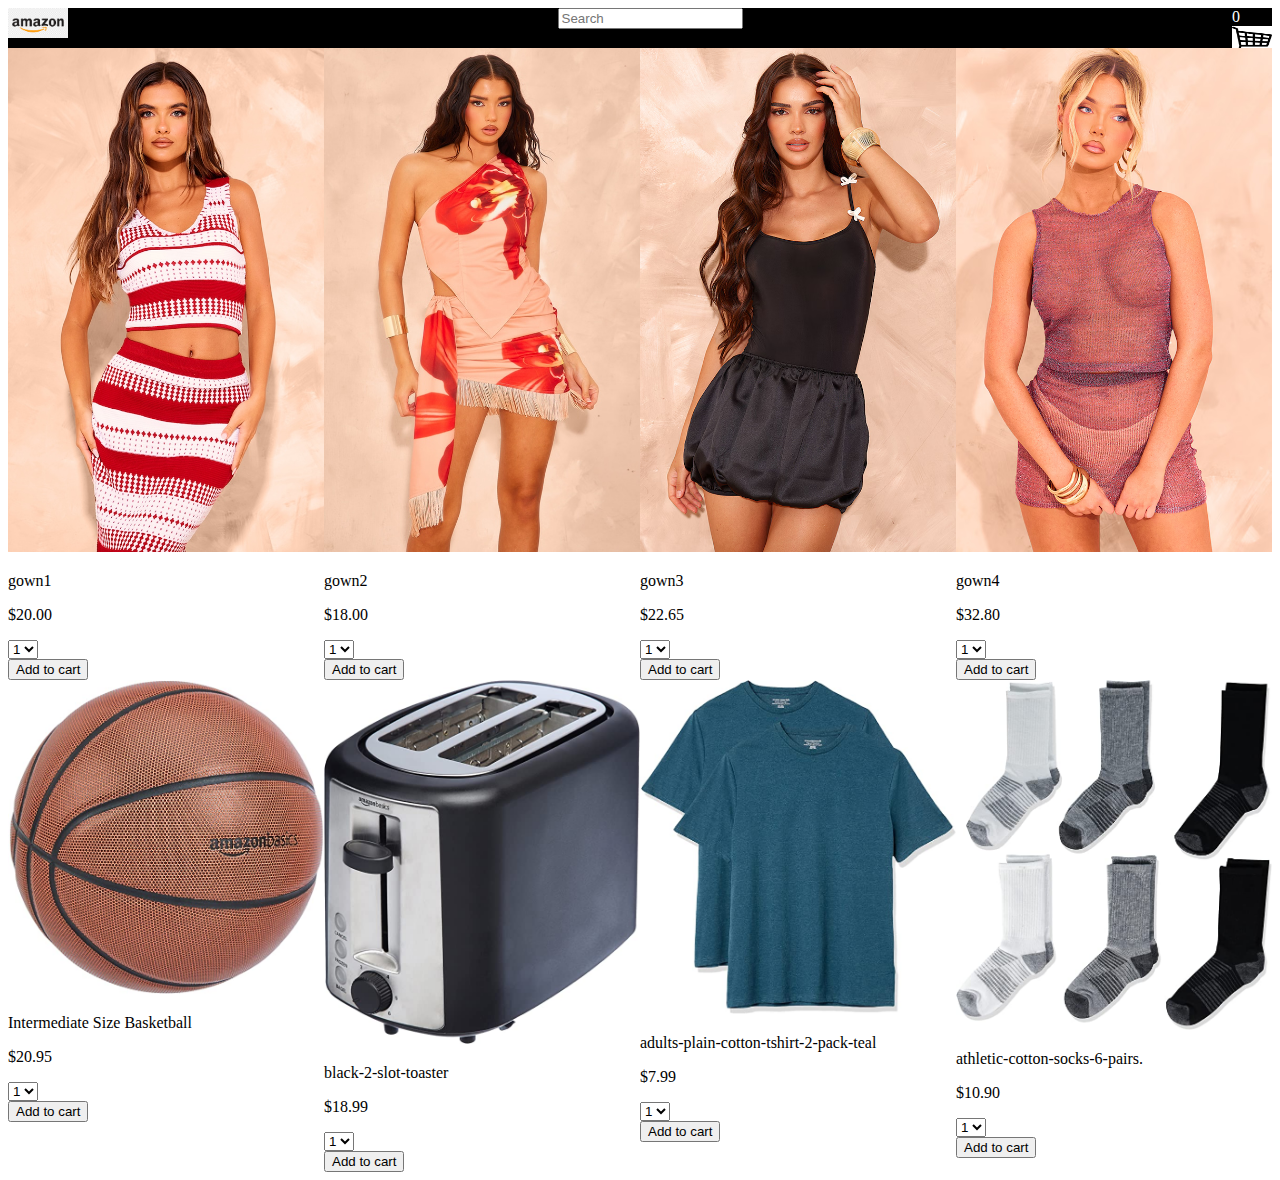
<file: index.html>
<!DOCTYPE html>
<html lang="en">
<head>
    <meta charset="UTF-8">
    <meta name="viewport" content="width=device-width, initial-scale=1.0">
    <title>Document</title>
    <link rel="stylesheet" href="amazon.css">
</head>
<body>
    <div class="header">
        <div>
            <img class="amazon-logo-image" src="assets/amazon logo.png">
        </div>
        <div>
            <input type="text" placeholder="Search">
        </div>
        <div class="cheeckout-div">
            
            <div class="cart-text js-cart-quantity">0</div>
            <div>
                <a href="checkout.html">
                    <img class="cart-icon-image" src="assets/icons/cart-icon.png" alt="Cart Icon">
                </a>                
            </div>
        </div>
    </div>
    <div class="container-grid">
        
    </div>

    <!-- <script src="checkout.js"></script> -->

    <script type="module" src="scripts/amazon.js"></script>
</body>
</html>
</file>
<file: amazon.css>
.header {
    background-color: black;
    height: 40px;
    display: flex;
    justify-content: space-between;
    flex-direction: row;
}
.cart-icon-image {
    height: 30px;
    width: 40px;
}
.cart-text {
    color: white;
}
.amazon-logo-image {
    height: 30px;
    width: 60px;
}
.container-grid {
    /* background-color: blueviolet; */
    display: grid;
    grid-template-columns: 1fr 1fr 1fr 1fr;
    width: 100%;
    max-width: 100%;
}
.gown1-img, .gown2-img, .gown3-img, .gown4-img {
    width: 100%;
}
.cheeckout-div {
    /* background-color: red; */
}
.container-grid {
    /* background-color: aqua; */
}
</file>
